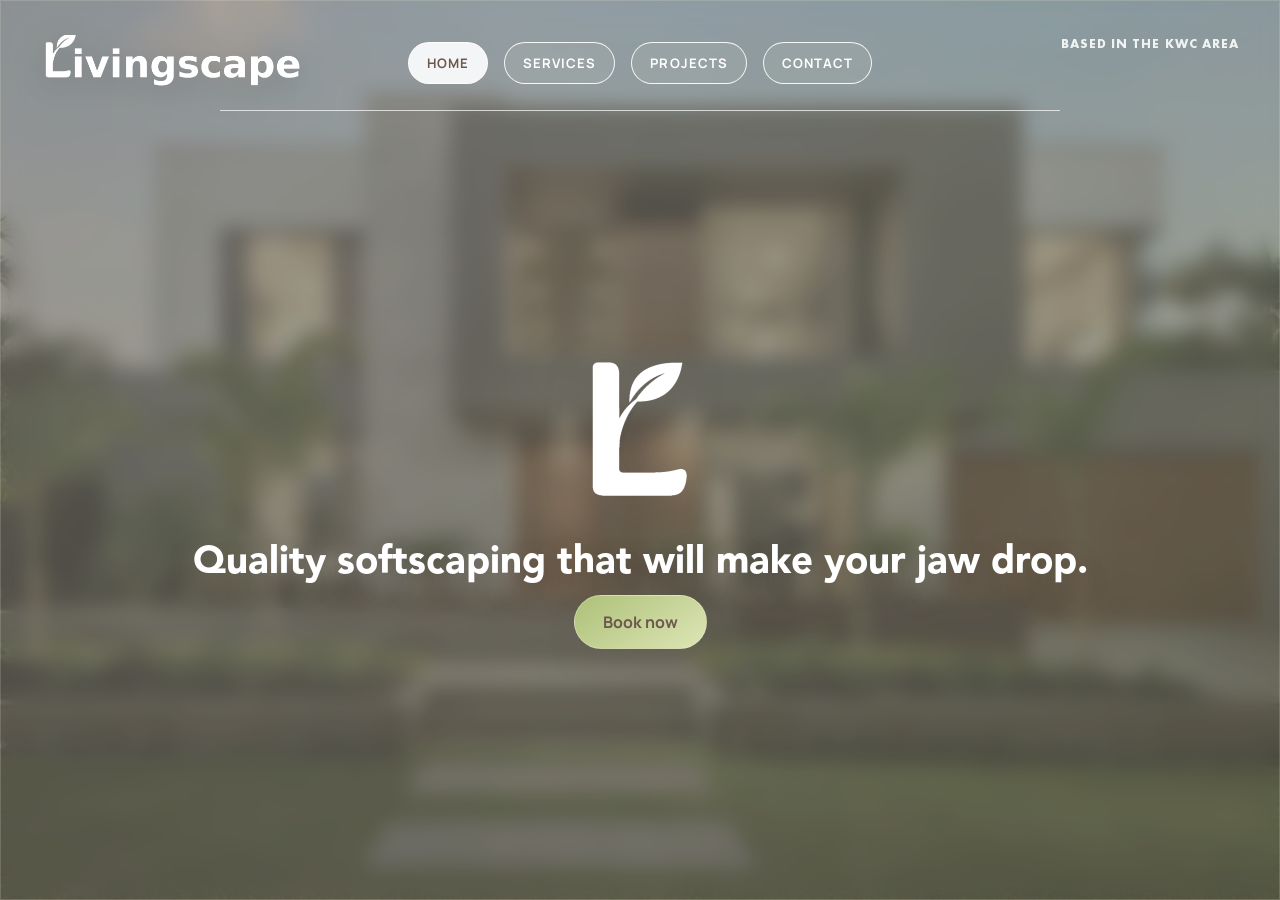
<file: index.html>
<!DOCTYPE html>
<html lang="en">
<head>
  <meta charset="UTF-8">
  <meta name="viewport" content="width=device-width, initial-scale=1.0">
  <title>Livingscape</title>
  <script>
    if (sessionStorage.getItem("livingscape-logo-transition")) {
      document.documentElement.classList.add("logo-transition-pending");
    }
  </script>
  <style>
    html.logo-transition-pending [data-logo-transition-target] {
      visibility: hidden !important;
      opacity: 0 !important;
    }
  </style>

  <link rel="preconnect" href="https://fonts.googleapis.com">
  <link rel="preconnect" href="https://fonts.gstatic.com" crossorigin>
  <link href="https://fonts.googleapis.com/css2?family=Cormorant+Garamond:wght@500;600;700&family=Manrope:wght@400;500;600;700&display=swap" rel="stylesheet">

  <link rel="stylesheet" href="pages/styles.css">
</head>
  <body data-logo-transition-page="home">
  <div class="page-shell">
    <div class="site-badge">Based in the KWC area</div>
    <header class="site-header">
      <a class="brand" href="index.html">
        <img class="brand-mark" src="icons/livingscapetitle.png" alt="Livingscape">
      </a>

      <nav class="site-nav" aria-label="Primary navigation">
        <a class="active" href="index.html">Home</a>
        <a href="pages/services.html">Services</a>
        <a href="pages/projects.html">Projects</a>
        <a href="pages/contact.html">Contact</a>
      </nav>
    </header>

    <main class="hero" aria-label="Hero">
      <img class="hero-logo home-hero-logo" src="icons/livingscape.png" alt="Livingscape logo" data-logo-transition-target>

      <h1 class="home-hero-text">
        Quality softscaping that will make your jaw drop.
      </h1>

      <a class="primary-button home-hero-btn" href="pages/contact.html">
        Book now
      </a>
    </main>
  </div>
  <script src="pages/logo-transition.js"></script>
</body>
</html>
</file>
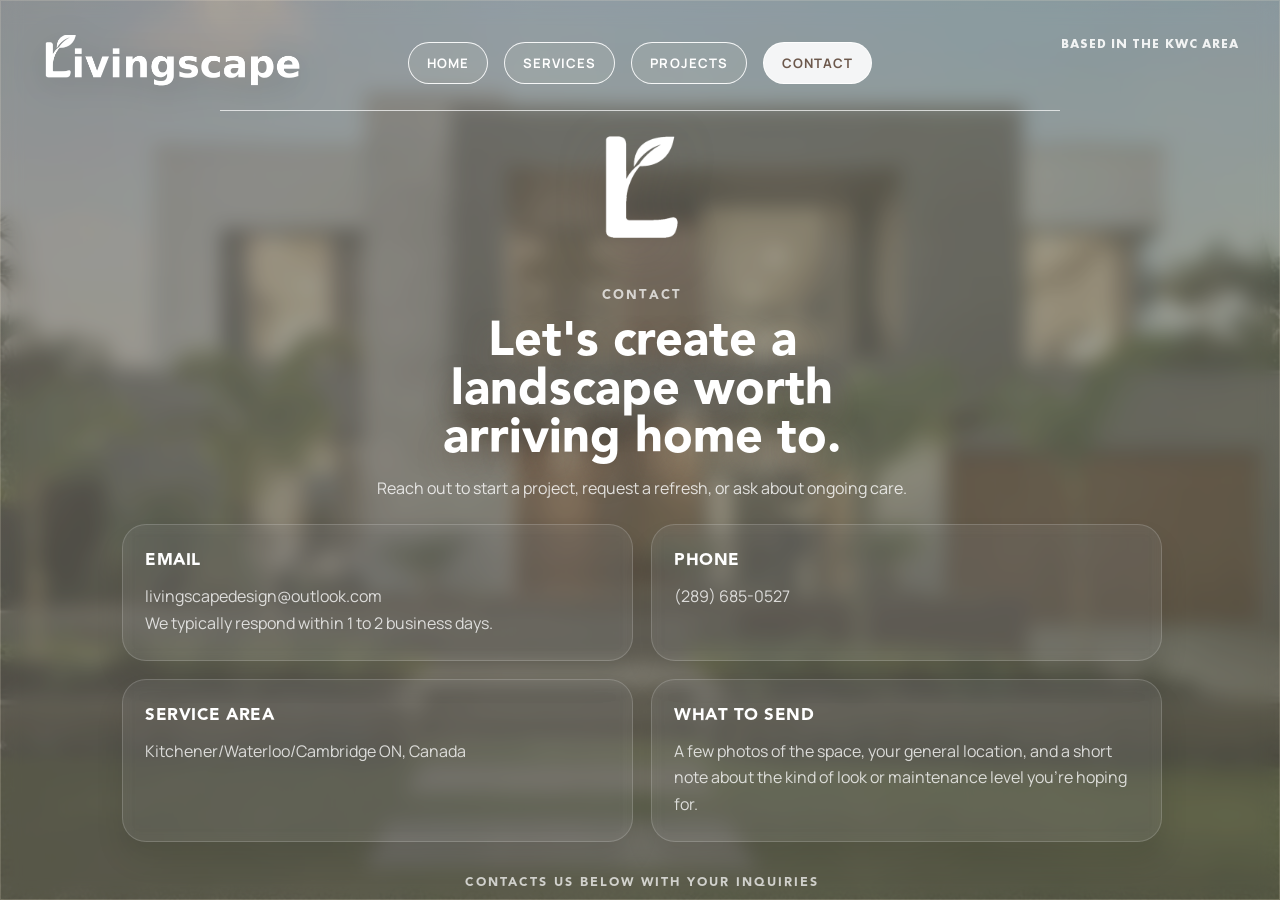
<file: pages/contact.html>
<!DOCTYPE html>
<html lang="en">
<head>
  <meta charset="UTF-8">
  <meta name="viewport" content="width=device-width, initial-scale=1.0">
  <title>Livingscape Contact</title>
  <script>
    if (sessionStorage.getItem("livingscape-logo-transition")) {
      document.documentElement.classList.add("logo-transition-pending");
    }
  </script>
  <style>
    html.logo-transition-pending [data-logo-transition-target] {
      visibility: hidden !important;
      opacity: 0 !important;
    }
  </style>
  <link rel="preconnect" href="https://fonts.googleapis.com">
  <link rel="preconnect" href="https://fonts.gstatic.com" crossorigin>
  <link href="https://fonts.googleapis.com/css2?family=Cormorant+Garamond:wght@500;600;700&family=Manrope:wght@400;500;600;700&display=swap" rel="stylesheet">
  <link rel="stylesheet" href="styles.css">
</head>
<body class="services-page" data-logo-transition-page="contact">
  <div class="page-shell">
    <div class="site-badge">Based in the KWC area</div>
    <header class="site-header">
      <a class="brand" href="../index.html">
        <img class="brand-mark" src="../icons/livingscapetitle.png" alt="Livingscape">
      </a>

      <nav class="site-nav" aria-label="Primary navigation">
        <a href="../index.html">Home</a>
        <a href="services.html">Services</a>
        <a href="projects.html">Projects</a>
        <a class="active" href="contact.html">Contact</a>
      </nav>
    </header>

    <main class="hero services-hero" aria-label="Contact">
      <div class="services-scroll">
        <img class="hero-logo services-hero-logo" src="../icons/livingscape.png" alt="Livingscape logo" data-logo-transition-target>
        <section class="services-report" aria-label="Contact content">
          <p class="services-kicker">Contact</p>
          <h1 class="services-title">Let's create a landscape worth arriving home to.</h1>
          <p class="services-summary">
            Reach out to start a project, request a refresh, or ask about ongoing care.
          </p>
          <div class="services-grid">
            <article class="service-card">
              <h2>Email</h2>
              <p>
                livingscapedesign@outlook.com
                <br>
                We typically respond within 1 to 2 business days.
              </p>
            </article>

            <article class="service-card">
              <h2>Phone</h2>
              <p>
                (289) 685-0527
                <br>
              </p>
            </article>

            <article class="service-card">
              <h2>Service Area</h2>
              <p>
                Kitchener/Waterloo/Cambridge ON, Canada
              </p>
            </article>

            <article class="service-card">
              <h2>What to Send</h2>
              <p>
                A few photos of the space, your general location, and a short note about
                the kind of look or maintenance level you're hoping for.
              </p>
            </article>
          </div>

          <form class="contact-form" action="mailto:livingscapedesign@outlook.com" method="post" enctype="text/plain">
            <p class="contact-form-intro">Contacts us below with your inquiries</p>
            <div class="contact-form-row">
              <label>
                <span>Your name</span>
                <input type="text" name="name" placeholder="Your name">
              </label>
              <label>
                <span>Your email</span>
                <input type="email" name="email" placeholder="livingscapedesign@outlook.com">
              </label>
            </div>

            <label>
              <span>Project details</span>
              <textarea name="message" rows="5" placeholder="Tell us about your project, timeline, and location."></textarea>
            </label>

            <button class="primary-button services-cta" type="submit">Send email</button>
          </form>
        </section>
      </div>
    </main>
  </div>
  <script src="logo-transition.js"></script>
</body>
</html>
</file>
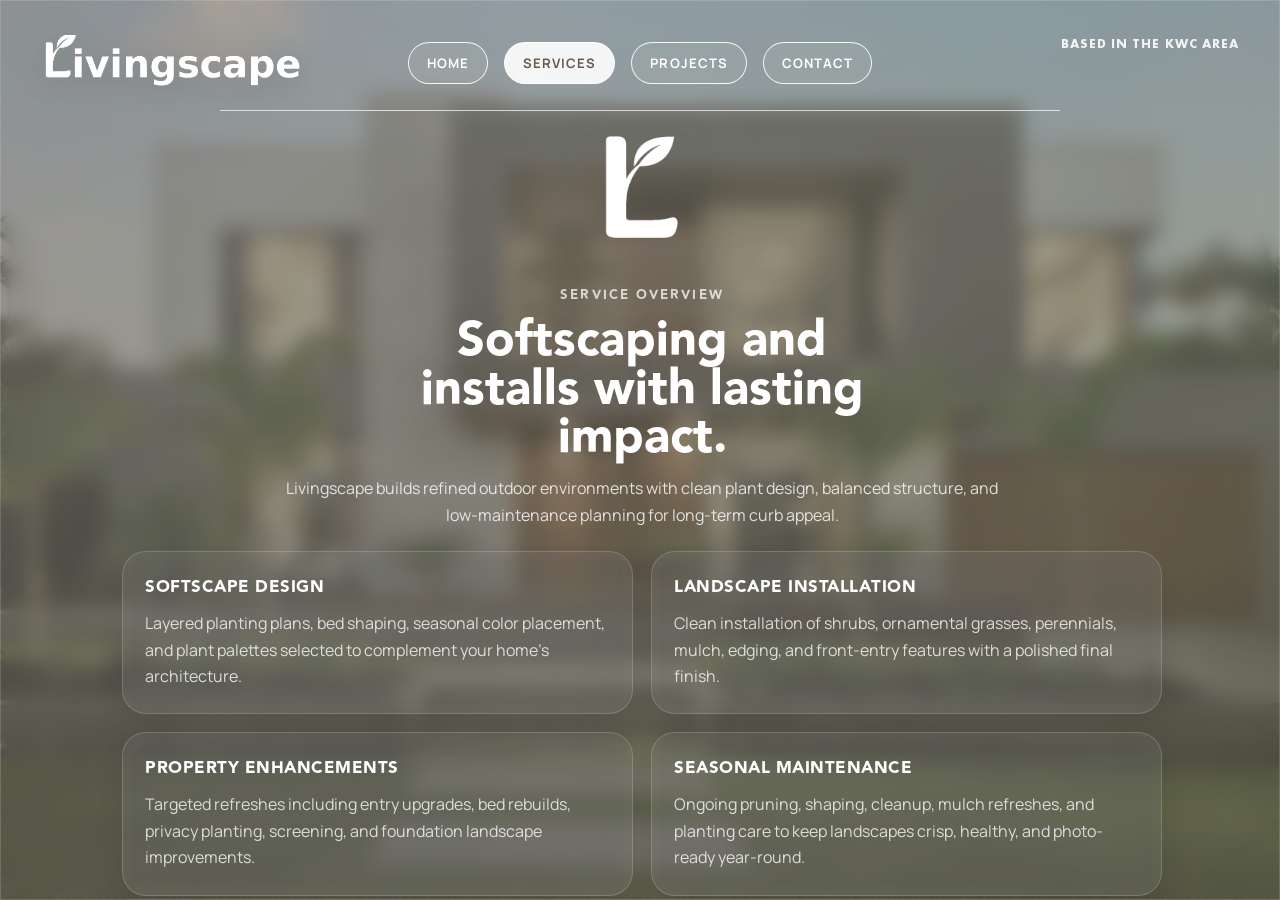
<file: pages/services.html>
<!DOCTYPE html>
<html lang="en">
<head>
  <meta charset="UTF-8">
  <meta name="viewport" content="width=device-width, initial-scale=1.0">
  <title>Livingscape Services</title>
  <script>
    if (sessionStorage.getItem("livingscape-logo-transition")) {
      document.documentElement.classList.add("logo-transition-pending");
    }
  </script>
  <style>
    html.logo-transition-pending [data-logo-transition-target] {
      visibility: hidden !important;
      opacity: 0 !important;
    }
  </style>
  <link rel="preconnect" href="https://fonts.googleapis.com">
  <link rel="preconnect" href="https://fonts.gstatic.com" crossorigin>
  <link href="https://fonts.googleapis.com/css2?family=Cormorant+Garamond:wght@500;600;700&family=Manrope:wght@400;500;600;700&display=swap" rel="stylesheet">
  <link rel="stylesheet" href="styles.css">
</head>
<body class="services-page" data-logo-transition-page="services">
  <div class="page-shell">
    <div class="site-badge">Based in the KWC area</div>
    <header class="site-header">
      <a class="brand" href="../index.html">
        <img class="brand-mark" src="../icons/livingscapetitle.png" alt="Livingscape">
      </a>

      <nav class="site-nav" aria-label="Primary navigation">
        <a href="../index.html">Home</a>
        <a class="active" href="services.html">Services</a>
        <a href="projects.html">Projects</a>
        <a href="contact.html">Contact</a>
      </nav>
    </header>

    <main class="hero services-hero" aria-label="Services">
      <div class="services-scroll">
        <img class="hero-logo services-hero-logo" src="../icons/livingscape.png" alt="Livingscape logo" data-logo-transition-target>

        <section class="services-report" aria-label="Services report">
          <p class="services-kicker">Service Overview</p>
          <h1 class="services-title">Softscaping and installs with lasting impact.</h1>
          <p class="services-summary">
            Livingscape builds refined outdoor environments with clean plant design,
            balanced structure, and low-maintenance planning for long-term curb appeal.
          </p>

          <div class="services-grid">
            <article class="service-card">
              <h2>Softscape Design</h2>
              <p>
                Layered planting plans, bed shaping, seasonal color placement, and
                plant palettes selected to complement your home's architecture.
              </p>
            </article>

            <article class="service-card">
              <h2>Landscape Installation</h2>
              <p>
                Clean installation of shrubs, ornamental grasses, perennials, mulch,
                edging, and front-entry features with a polished final finish.
              </p>
            </article>

            <article class="service-card">
              <h2>Property Enhancements</h2>
              <p>
                Targeted refreshes including entry upgrades, bed rebuilds, privacy
                planting, screening, and foundation landscape improvements.
              </p>
            </article>

            <article class="service-card">
              <h2>Seasonal Maintenance</h2>
              <p>
                Ongoing pruning, shaping, cleanup, mulch refreshes, and planting care
                to keep landscapes crisp, healthy, and photo-ready year-round.
              </p>
            </article>
          </div>

          <a class="primary-button services-cta" href="contact.html">Book now</a>
        </section>
      </div>
    </main>
  </div>
  <script src="logo-transition.js"></script>
</body>
</html>
</file>
<file: pages/styles.css>
@font-face {
  font-family: "FuturaCyrillicBold";
  src: url("../fonts/futuracyrillicbold.ttf") format("truetype");
  font-weight: 700;
  font-style: normal;
  font-display: swap;
}

@font-face {
  font-family: "AvenirBlack";
  src: url("../fonts/Avenir Black.ttf") format("truetype");
  font-weight: 900;
  font-style: normal;
  font-display: swap;
}

:root {
  --forest: #adc178;
  --forest-deep: #6c584c;
  --cream: #f0ead2;
  --sage-light: #dde5b6;
  --earth: #a98467;
  --header-gap: 16px;
  --line: rgba(240, 234, 210, 0.22);
  --text: #6c584c;
  --shadow: 0 18px 36px rgba(108, 88, 76, 0.2);
}

* {
  box-sizing: border-box;
}

html {
  height: 100%;
  scroll-behavior: smooth;
  overflow: hidden;
}

body {
  margin: 0;
  min-height: 100vh;
  height: 100%;
  font-family: "Manrope", sans-serif;
  color: var(--text);
  background: linear-gradient(135deg, var(--cream), var(--sage-light) 50%, var(--forest));
  overflow: hidden;
}

body::before {
  content: "";
  position: fixed;
  inset: 0;
  background:
    linear-gradient(180deg, rgba(240, 234, 210, 0.1), rgba(108, 88, 76, 0.3)),
    url("../other-photos/housebackdrop.jpg") center center / cover no-repeat;
  opacity: 0.74;
  z-index: -2;
}

body::after {
  content: "";
  position: fixed;
  inset: 0;
  background:
    radial-gradient(circle at top left, rgba(132, 128, 124, 0.34), transparent 34%),
    linear-gradient(180deg, rgba(116, 112, 108, 0.3), rgba(82, 78, 74, 0.48));
  z-index: -1;
}

.page-shell {
  width: 100%;
  min-height: 100vh;
  margin: 0;
  display: flex;
  flex-direction: column;
  padding-top: 14px;
  border: 1px solid rgba(240, 234, 210, 0.18);
  background: rgba(56, 56, 56, 0.2);
  backdrop-filter: blur(10px);
  box-shadow: 0 18px 36px rgba(0, 0, 0, 0.14);
  overflow: hidden;
}

.site-header {
  width: 100%;
  display: grid;
  grid-template-columns: 1fr auto 1fr;
  align-items: center;
  gap: 24px;
  padding: 20px 40px;
  position: relative;
}

.site-badge {
  position: absolute;
  top: 34px;
  right: 40px;
  z-index: 3;
  font-family: "FuturaCyrillicBold", sans-serif;
  font-size: 0.82rem;
  letter-spacing: 0.08em;
  text-transform: uppercase;
  color: rgba(255, 255, 255, 0.88);
  pointer-events: none;
}

.site-header::after {
  content: "";
  position: absolute;
  left: 50%;
  bottom: 0;
  width: clamp(420px, 66vw, 840px);
  height: 1px;
  background: rgba(255, 255, 255, 0.7);
  transform: translateX(-50%);
}

.brand {
  display: flex;
  align-items: center;
  text-decoration: none;
  justify-self: start;
}

.brand-mark {
  display: block;
  width: clamp(180px, 22vw, 260px);
  height: 56px;
  object-fit: cover;
  object-position: center 72%;
  mix-blend-mode: screen;
  filter: drop-shadow(0 8px 16px rgba(0, 0, 0, 0.18));
}

.site-nav {
  display: flex;
  align-items: center;
  justify-content: center;
  gap: 16px;
  flex-wrap: wrap;
  justify-self: center;
}

.site-nav a {
  display: inline-flex;
  align-items: center;
  justify-content: center;
  min-height: 42px;
  padding: 0 18px;
  text-decoration: none;
  color: #ffffff;
  background: rgba(240, 234, 210, 0.08);
  border: 1px solid rgba(255, 255, 255, 0.9);
  border-radius: 999px;
  font-family: inherit;
  font-size: 0.82rem;
  font-weight: 700;
  letter-spacing: 0.08em;
  text-transform: uppercase;
  transition: color 180ms ease, background-color 180ms ease, transform 180ms ease;
}

.site-nav a:hover,
.site-nav a:focus-visible {
  color: var(--forest);
  background: rgba(240, 234, 210, 0.16);
  transform: translateY(-2px);
}

.site-nav a.active {
  color: var(--forest-deep);
  background: rgba(255, 255, 255, 0.9);
}

.primary-button:hover,
.primary-button:focus-visible {
  transform: translateY(-2px);
}

.hero {
  flex: 1;
  width: 100%;
  display: flex;
  flex-direction: column;
  align-items: center;
  justify-content: center;
  gap: 14px;
  padding: 0 24px 32px;
  text-align: center;
}

.hero-logo {
  width: min(200px, 34vw);
  height: auto;
  object-fit: contain;
  filter: drop-shadow(0 12px 24px rgba(108, 88, 76, 0.22));
}

.logo-transition-pending [data-logo-transition-target] {
  visibility: hidden;
}

.logo-transition-ghost {
  position: fixed;
  z-index: 9999;
  pointer-events: none;
  margin: 0;
  object-fit: contain;
  filter: drop-shadow(0 12px 24px rgba(108, 88, 76, 0.22));
  will-change: left, top, width, height, opacity;
}

.home-hero-logo {
  animation: none;
}

h1 {
  margin: 0;
  max-width: none;
  font-family: "AvenirBlack", "Manrope", sans-serif;
  font-size: clamp(0.78rem, 3vw, 3.8rem);
  line-height: 1;
  font-weight: 700;
  white-space: nowrap;
  color: #ffffff;
  text-shadow: 0 12px 28px rgba(108, 88, 76, 0.34);
}

.primary-button {
  display: inline-flex;
  align-items: center;
  justify-content: center;
  min-height: 54px;
  padding: 0 28px;
  border-radius: 999px;
  text-decoration: none;
  font-family: inherit;
  font-weight: 700;
  color: var(--forest-deep);
  background: linear-gradient(145deg, var(--forest), var(--sage-light));
  box-shadow: 0 16px 28px rgba(108, 88, 76, 0.18);
  border: 1px solid rgba(240, 234, 210, 0.4);
  transition: transform 180ms ease, box-shadow 180ms ease;
}

.services-page .hero,
.projects-page .hero {
  flex: 1 1 auto;
  min-height: 0;
  align-items: stretch;
  justify-content: stretch;
  padding: 0;
  transform: none;
  overflow: hidden;
}

.services-scroll,
.projects-scroll {
  flex: 1 1 auto;
  min-height: 0;
  width: calc(100% - 14px);
  margin-right: 14px;
  display: flex;
  flex-direction: column;
  align-items: center;
  justify-content: flex-start;
  gap: 22px;
  padding: 0 12px 34px 40px;
  overflow-y: auto;
  overflow-x: hidden;
  scrollbar-gutter: stable;
  scrollbar-width: thin;
  overflow-y: scroll;
  scrollbar-color: rgba(255, 255, 255, 0.88) transparent;
}

.services-scroll::-webkit-scrollbar,
.projects-scroll::-webkit-scrollbar {
  width: 18px;
}

.services-scroll::-webkit-scrollbar-track,
.projects-scroll::-webkit-scrollbar-track {
  margin: 18px 0;
  border-radius: 999px;
  background: transparent;
  box-shadow: none;
}

.services-scroll::-webkit-scrollbar-thumb,
.projects-scroll::-webkit-scrollbar-thumb {
  border-radius: 999px;
  background: rgba(255, 255, 255, 0.9);
  border: 5px solid transparent;
  background-clip: padding-box;
}

.services-scroll::-webkit-scrollbar-thumb:hover,
.projects-scroll::-webkit-scrollbar-thumb:hover {
  background: rgba(255, 255, 255, 0.98);
  border: 5px solid transparent;
  background-clip: padding-box;
}

.services-page .page-shell,
.projects-page .page-shell {
  height: calc(100vh - (var(--header-gap) * 2));
}

.services-hero-logo,
.projects-hero-logo {
  width: min(152px, 18vw);
  margin-top: 0;
  animation: none;
  align-self: center;
}

.services-report,
.projects-report {
  width: min(100%, 1040px);
  display: flex;
  flex-direction: column;
  align-items: center;
  gap: 12px;
  opacity: 0;
  animation: services-report-in 0.8s ease-out 0.45s forwards;
}

.services-kicker,
.projects-kicker {
  margin: 0;
  font-family: "AvenirBlack", "Manrope", sans-serif;
  font-size: 0.82rem;
  letter-spacing: 0.16em;
  text-transform: uppercase;
  color: rgba(255, 255, 255, 0.72);
}

.services-title,
.projects-title {
  max-width: 16ch;
  font-size: clamp(1.9rem, 3.8vw, 4rem);
  white-space: normal;
}

.services-summary,
.projects-summary {
  max-width: 72ch;
  margin: 0;
  line-height: 1.7;
  color: rgba(255, 255, 255, 0.8);
}

.services-grid,
.projects-grid {
  width: 100%;
  display: grid;
  grid-template-columns: repeat(2, minmax(0, 1fr));
  gap: 18px;
  margin-top: 10px;
}

.service-card {
  padding: 22px 22px 24px;
  border-radius: 24px;
  background: rgba(255, 255, 255, 0.08);
  border: 1px solid rgba(255, 255, 255, 0.16);
  box-shadow: 0 18px 28px rgba(0, 0, 0, 0.1);
  backdrop-filter: blur(8px);
  text-align: left;
  opacity: 0;
  animation: service-card-in 0.7s ease-out forwards;
}

.service-card:nth-child(1) {
  animation-delay: 0.7s;
}

.service-card:nth-child(2) {
  animation-delay: 0.82s;
}

.service-card:nth-child(3) {
  animation-delay: 0.94s;
}

.service-card:nth-child(4) {
  animation-delay: 1.06s;
}

.service-card h2 {
  margin: 0 0 10px;
  font-family: "AvenirBlack", "Manrope", sans-serif;
  font-size: 1.05rem;
  letter-spacing: 0.03em;
  text-transform: uppercase;
  color: #ffffff;
}

.service-card p {
  margin: 0;
  line-height: 1.65;
  color: rgba(255, 255, 255, 0.78);
}

.services-cta,
.projects-cta {
  margin-top: 8px;
}

.contact-form {
  width: min(100%, 1040px);
  margin-top: 18px;
  display: flex;
  flex-direction: column;
  gap: 14px;
}

.contact-form-intro {
  margin: 0;
  font-family: "AvenirBlack", "Manrope", sans-serif;
  font-size: 0.78rem;
  letter-spacing: 0.16em;
  text-transform: uppercase;
  color: rgba(255, 255, 255, 0.72);
}

.contact-form-row {
  display: grid;
  grid-template-columns: repeat(2, minmax(0, 1fr));
  gap: 14px;
}

.contact-form label {
  display: flex;
  flex-direction: column;
  gap: 8px;
  color: rgba(255, 255, 255, 0.84);
  font-size: 0.95rem;
}

.contact-form span {
  font-family: "AvenirBlack", "Manrope", sans-serif;
  font-size: 0.78rem;
  letter-spacing: 0.14em;
  text-transform: uppercase;
  color: rgba(255, 255, 255, 0.72);
}

.contact-form label {
  color: rgba(255, 255, 255, 0.84);
}

.contact-form input,
.contact-form textarea {
  width: 100%;
  border: 1px solid rgba(255, 255, 255, 0.18);
  border-radius: 20px;
  padding: 14px 16px;
  background: rgba(255, 255, 255, 0.06);
  color: #ffffff;
  font: inherit;
}

.contact-form textarea {
  resize: vertical;
  min-height: 150px;
}

.contact-form input::placeholder,
.contact-form textarea::placeholder {
  color: rgba(255, 255, 255, 0.45);
}

.contact-form input:focus,
.contact-form textarea:focus {
  outline: none;
  border-color: rgba(255, 255, 255, 0.42);
  background: rgba(255, 255, 255, 0.08);
}

.projects-gallery-shell {
  width: min(100%, 1120px);
  margin-top: 18px;
  padding: 18px;
  border-radius: 34px;
  background: rgba(56, 56, 56, 0.16);
  border: 1px solid rgba(255, 255, 255, 0.12);
  box-shadow: 0 22px 40px rgba(0, 0, 0, 0.14);
}

.projects-showcase {
  width: 100%;
  min-height: clamp(620px, 68vh, 780px);
  display: grid;
  grid-template-columns: minmax(250px, 0.72fr) minmax(0, 1.28fr);
  gap: 20px;
  align-items: stretch;
}

.projects-list-panel,
.projects-detail-panel {
  min-width: 0;
  min-height: 0;
  height: 100%;
}

.projects-list-panel {
  display: flex;
  flex-direction: column;
  overflow: hidden;
  border-radius: 28px;
  padding: 18px;
  background: rgba(255, 255, 255, 0.02);
  border: 1px solid rgba(255, 255, 255, 0.12);
}

.projects-list {
  flex: 1 1 auto;
  display: flex;
  flex-direction: column;
  gap: 16px;
  min-height: 0;
  height: 100%;
  padding-right: 6px;
  overflow-y: auto;
  overflow-x: hidden;
  scrollbar-width: none;
  -ms-overflow-style: none;
}

.projects-list::-webkit-scrollbar {
  width: 0;
  height: 0;
}

.projects-list::-webkit-scrollbar-thumb,
.projects-list::-webkit-scrollbar-track {
  background: transparent;
}

.project-entry {
  appearance: none;
  border: 2px solid rgba(20, 20, 20, 0.86);
  border-radius: 20px;
  background: rgba(255, 255, 255, 0.02);
  color: #ffffff;
  padding: 18px 18px 16px;
  text-align: left;
  cursor: pointer;
  box-shadow: none;
  transition: transform 180ms ease, background-color 180ms ease, border-color 180ms ease;
}

.project-entry-preview {
  display: block;
  width: 100%;
  aspect-ratio: 16 / 9;
  margin-bottom: 14px;
  border-radius: 16px;
  overflow: hidden;
  background: rgba(255, 255, 255, 0.03);
}

.project-entry-preview img {
  display: block;
  width: 100%;
  height: 100%;
  object-fit: cover;
  filter: saturate(0.95) contrast(1.02);
}

.project-entry:hover,
.project-entry:focus-visible,
.project-entry.is-active {
  transform: translateY(-2px);
  background: rgba(255, 255, 255, 0.06);
  border-color: rgba(20, 20, 20, 0.95);
}

.project-entry-kicker {
  display: block;
  margin-bottom: 8px;
  font-family: "AvenirBlack", "Manrope", sans-serif;
  font-size: 0.8rem;
  letter-spacing: 0.16em;
  text-transform: uppercase;
  color: rgba(255, 255, 255, 0.7);
}

.project-entry-title {
  display: block;
  font-family: "AvenirBlack", "Manrope", sans-serif;
  font-size: 1.02rem;
  letter-spacing: 0.04em;
  text-transform: uppercase;
}

.project-entry-summary {
  display: block;
  margin-top: 8px;
  line-height: 1.5;
  color: rgba(255, 255, 255, 0.76);
}

.projects-detail {
  min-width: 0;
  display: flex;
  flex-direction: column;
  gap: 18px;
  padding: 18px;
  border-radius: 28px;
  background: rgba(255, 255, 255, 0.02);
  border: 1px solid rgba(255, 255, 255, 0.12);
  box-shadow: none;
  min-height: 0;
  height: 100%;
}

.projects-detail-head {
  display: flex;
  flex-wrap: wrap;
  align-items: end;
  justify-content: space-between;
  gap: 14px;
}

.projects-detail-kicker {
  margin: 0 0 6px;
  font-family: "AvenirBlack", "Manrope", sans-serif;
  font-size: 0.78rem;
  letter-spacing: 0.18em;
  text-transform: uppercase;
  color: rgba(255, 255, 255, 0.72);
}

.projects-detail-title {
  margin: 0;
  font-family: "AvenirBlack", "Manrope", sans-serif;
  font-size: clamp(1.8rem, 3vw, 3rem);
  text-transform: uppercase;
  color: #ffffff;
}

.projects-detail-copy {
  max-width: 32ch;
  margin: 0;
  line-height: 1.65;
  color: rgba(255, 255, 255, 0.82);
}

.projects-photo-strip {
  display: grid;
  grid-template-columns: 46px minmax(0, 1fr) 46px;
  gap: 12px;
  align-items: center;
  flex: 1 1 auto;
}

.strip-nav {
  width: 46px;
  height: 46px;
  border: 1px solid rgba(255, 255, 255, 0.16);
  border-radius: 999px;
  background: rgba(255, 255, 255, 0.12);
  color: #ffffff;
  display: inline-flex;
  align-items: center;
  justify-content: center;
  font-size: 1.5rem;
  cursor: pointer;
  transition: transform 180ms ease, background-color 180ms ease, border-color 180ms ease;
}

.strip-nav:hover,
.strip-nav:focus-visible {
  transform: translateY(-2px);
  background: rgba(255, 255, 255, 0.2);
  border-color: rgba(255, 255, 255, 0.34);
}

.projects-photo-viewer {
  min-height: 100%;
  aspect-ratio: 4 / 5;
  border-radius: 26px;
  overflow: hidden;
  background: rgba(255, 255, 255, 0.02);
  border: 1px solid rgba(255, 255, 255, 0.1);
  box-shadow: none;
}

.projects-photo-viewer img {
  display: block;
  width: 100%;
  height: 100%;
  min-height: 380px;
  object-fit: cover;
  filter: saturate(0.95) contrast(1.02);
}

.projects-simple-gallery {
  width: min(100%, 1280px);
  margin-top: 36px;
  display: grid;
  grid-template-columns: minmax(280px, 0.92fr) minmax(0, 1.28fr);
  gap: 24px;
  align-items: stretch;
}

.projects-simple-left,
.projects-simple-right {
  min-height: 0;
  height: 580px;
  border-radius: 32px;
  border: 2px solid rgba(255, 255, 255, 0.26);
  background: rgba(255, 255, 255, 0.04);
}

.projects-simple-left {
  padding: 18px;
  overflow: hidden;
}

.projects-simple-list {
  height: 100%;
  overflow-y: auto;
  padding-right: 6px;
  display: flex;
  flex-direction: column;
  gap: 18px;
  scrollbar-width: none;
  -ms-overflow-style: none;
}

.projects-simple-list::-webkit-scrollbar {
  width: 0;
}

.projects-simple-entry {
  display: flex;
  flex-direction: column;
  gap: 13px;
  padding: 15px;
  border: 2px solid rgba(255, 255, 255, 0.26);
  border-radius: 24px;
  background: rgba(255, 255, 255, 0.03);
  color: #ffffff;
  text-align: left;
  cursor: pointer;
}

.projects-simple-entry img {
  display: block;
  width: 100%;
  aspect-ratio: 16 / 9;
  object-fit: cover;
  border-radius: 18px;
}

.projects-simple-entry span {
  font-family: "AvenirBlack", "Manrope", sans-serif;
  font-size: 0.95rem;
  letter-spacing: 0.04em;
  text-transform: uppercase;
}

.projects-simple-entry.is-active,
.projects-simple-entry:hover,
.projects-simple-entry:focus-visible {
  background: rgba(255, 255, 255, 0.08);
  border-color: rgba(255, 255, 255, 0.42);
}

.projects-simple-right {
  display: flex;
  align-items: center;
  justify-content: center;
  padding: 32px;
}

.projects-simple-detail {
  width: 100%;
  height: 100%;
  display: flex;
  flex-direction: column;
  gap: 12px;
}

.projects-simple-carousel {
  display: grid;
  grid-template-columns: 42px minmax(0, 1fr) 42px;
  gap: 12px;
  align-items: center;
}

.projects-simple-carousel-stage {
  width: 100%;
  aspect-ratio: 16 / 9;
  border-radius: 20px;
  overflow: hidden;
  border: 2px solid rgba(255, 255, 255, 0.26);
  background: rgba(255, 255, 255, 0.03);
}

.projects-simple-carousel-stage img {
  display: block;
  width: 100%;
  height: 100%;
  object-fit: cover;
}

.projects-carousel-nav {
  width: 42px;
  height: 42px;
  border-radius: 999px;
  border: 2px solid rgba(255, 255, 255, 0.26);
  background: rgba(255, 255, 255, 0.06);
  color: #ffffff;
  cursor: pointer;
}

.projects-simple-dots {
  display: flex;
  justify-content: center;
  gap: 8px;
}

.projects-dot {
  width: 10px;
  height: 10px;
  padding: 0;
  border-radius: 999px;
  border: 0;
  background: rgba(255, 255, 255, 0.32);
  cursor: pointer;
}

.projects-dot.is-active {
  background: rgba(255, 255, 255, 0.9);
}

.projects-simple-detail-text {
  display: flex;
  flex-direction: column;
  gap: 10px;
  text-align: center;
}

.projects-simple-right h2 {
  margin: 0;
  font-family: "AvenirBlack", "Manrope", sans-serif;
  font-size: clamp(1.3rem, 2.2vw, 2rem);
  text-transform: uppercase;
  color: #ffffff;
  text-align: center;
}

.projects-simple-right p {
  margin: 0;
  font-size: 0.92rem;
  color: rgba(255, 255, 255, 0.82);
  line-height: 1.65;
  text-align: center;
}

@media (max-width: 720px) {
  .projects-simple-gallery {
    grid-template-columns: 1fr;
  }

  .projects-simple-left,
  .projects-simple-right {
    height: 420px;
    min-height: 0;
  }

  .projects-simple-right {
    height: 290px;
  }

  .projects-simple-carousel {
    grid-template-columns: 36px minmax(0, 1fr) 36px;
    gap: 8px;
  }

  .projects-carousel-nav {
    width: 36px;
    height: 36px;
  }

  .contact-form-row {
    grid-template-columns: 1fr;
  }
}

.projects-thumbs {
  display: flex;
  gap: 12px;
  overflow-x: auto;
  padding-bottom: 4px;
  scrollbar-width: thin;
  scrollbar-color: rgba(255, 255, 255, 0.88) transparent;
}

.projects-thumbs::-webkit-scrollbar {
  height: 10px;
}

.projects-thumbs::-webkit-scrollbar-thumb {
  background: rgba(255, 255, 255, 0.88);
  border-radius: 999px;
}

.project-thumb {
  flex: 0 0 auto;
  width: 92px;
  height: 72px;
  padding: 0;
  border: 2px solid transparent;
  border-radius: 16px;
  overflow: hidden;
  background: rgba(255, 255, 255, 0.08);
  cursor: pointer;
  transition: transform 180ms ease, border-color 180ms ease, opacity 180ms ease;
}

.project-thumb:hover,
.project-thumb:focus-visible,
.project-thumb.is-active {
  transform: translateY(-2px);
  border-color: rgba(255, 255, 255, 0.86);
}

.project-thumb img {
  display: block;
  width: 100%;
  height: 100%;
  object-fit: cover;
}

@keyframes services-report-in {
  from {
    opacity: 0;
    transform: translateY(28px);
  }

  to {
    opacity: 1;
    transform: translateY(0);
  }
}

@keyframes service-card-in {
  from {
    opacity: 0;
    transform: translateY(20px);
  }

  to {
    opacity: 1;
    transform: translateY(0);
  }
}

@media (max-width: 720px) {
  :root {
    --header-gap: 10px;
  }

  .page-shell {
    min-height: 100vh;
    padding-top: 10px;
  }

  .site-header {
    padding: 18px 18px 20px;
    grid-template-columns: 1fr;
    justify-items: center;
    gap: 14px;
  }

  .site-badge {
    top: 28px;
    right: 18px;
    font-size: 0.72rem;
  }

  .brand {
    justify-self: center;
  }

  .brand-mark {
    width: clamp(170px, 56vw, 240px);
    height: 52px;
  }

  .site-nav {
    justify-content: center;
    width: 100%;
  }

  .site-nav a {
    flex: 0 0 auto;
    text-align: center;
  }

  .hero {
    width: 100%;
    padding: 0 18px 24px;
  }

  .services-page .hero,
  .projects-page .hero {
    min-height: 0;
    padding: 0;
    transform: none;
  }

  .services-scroll,
  .projects-scroll {
    min-height: 0;
    width: calc(100% - 8px);
    margin-right: 8px;
    padding: 0 8px 28px 18px;
  }

  .services-hero-logo,
  .projects-hero-logo {
    width: min(132px, 34vw);
  }

  .services-grid,
  .projects-grid {
    grid-template-columns: 1fr;
  }

  .contact-panel {
    grid-template-columns: 1fr;
    height: 320px;
  }

  .projects-showcase {
    grid-template-columns: 1fr;
    min-height: auto;
  }

  .projects-gallery-shell {
    padding: 14px;
    border-radius: 28px;
  }

  .projects-list {
    max-height: 260px;
  }

  .projects-photo-strip {
    grid-template-columns: 40px minmax(0, 1fr) 40px;
  }

  .strip-nav {
    width: 40px;
    height: 40px;
  }

  .services-title,
  .projects-title {
    max-width: 14ch;
    font-size: clamp(1.7rem, 7vw, 2.5rem);
  }
}

/* ========================= */
/* HOMEPAGE HERO ANIMATIONS  */
/* ========================= */

.home-hero-logo {
  animation: services-logo-rise 1s cubic-bezier(0.2, 0.9, 0.2, 1) both;
}

.home-hero-text {
  opacity: 0;
  animation: services-report-in 0.8s ease-out 0.35s forwards;
}

.home-hero-btn {
  opacity: 0;
  animation: services-report-in 0.8s ease-out 0.55s forwards;
}
</file>
